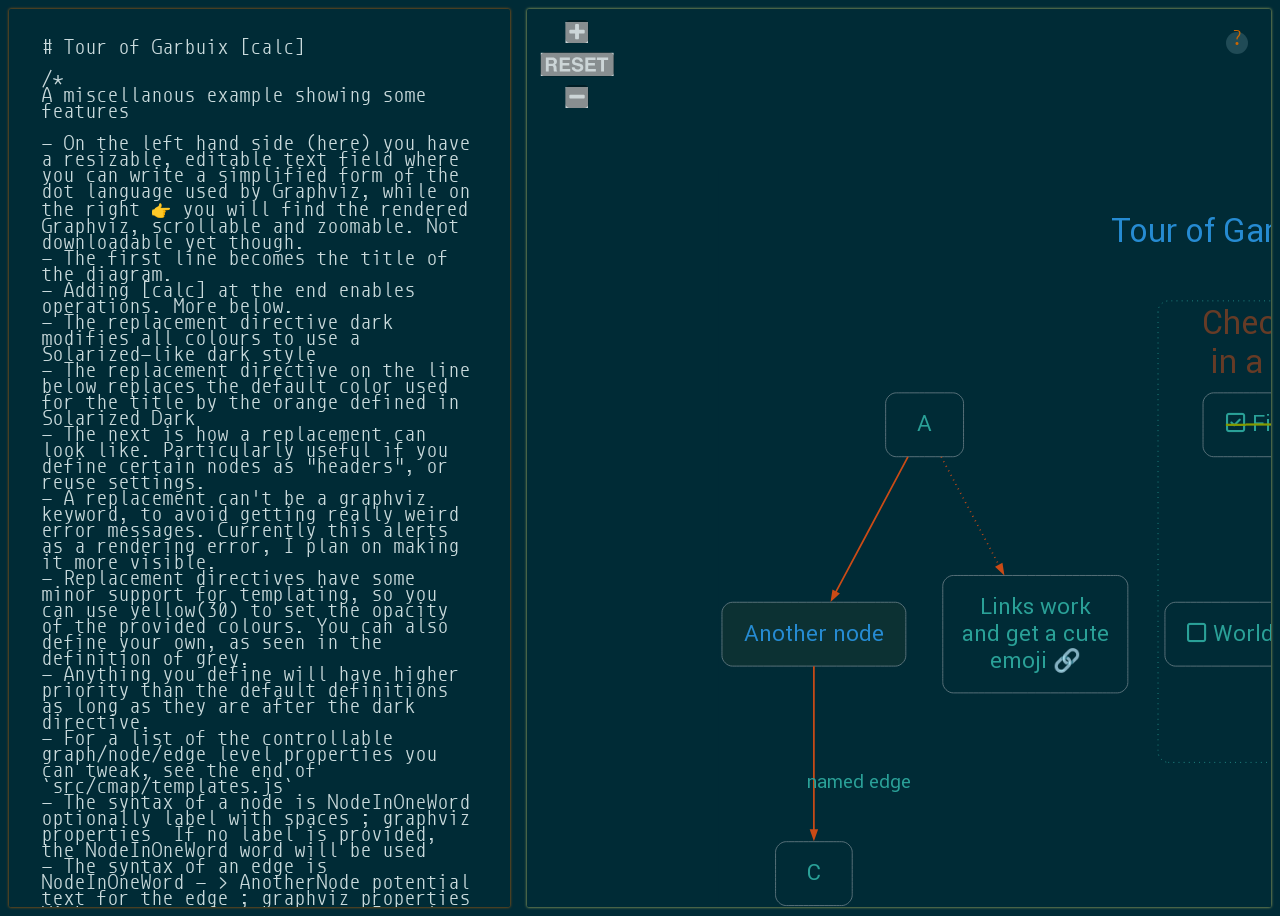
<file: index.html>
<head>
  <meta
    name="viewport"
    content="width=device-width, initial-scale=1.0, maximum-scale=1.0, user-scalable=no"
  />
  <link rel="manifest" href="./manifest.json" />
  <link rel="icon" type="image/png" href="media/icon.png" />
  <link href="src/style.css" rel="stylesheet" />
  <link href="src/metap.css" rel="stylesheet" />
  <link href="fonts/inter.css" rel="stylesheet" />
  <link href="fonts/monoid.css" rel="stylesheet" />
  <link href="fonts/roboto.css" rel="stylesheet" />
  <link rel="stylesheet" href="fonts/reforma.css" />
  <link href="fonts/regular.css" rel="stylesheet" />
  <link href="fonts/solid.css" rel="stylesheet" />
  <script src="lib/mark.js" charset="UTF-8"></script>
  <script src="lib/svgpanzoom.js"></script>
  <script src="lib/interact.min.js"></script>
  <script src="src/jazz/Tone.js"></script>
</head>
<body>
  <div id="quiz-input" style="display: none"></div>
  <div id="suggestions"></div>
  <div id="container"></div>
  <div id="info"></div>
  <script type="module" src="src/main.js"></script>
  <div id="help-button">?</div>
  <div id="help-modal">
    <h1>Garbuix</h1>
    <blockquote>
      From Catalan, tangle or mess.
      <a href="https://github.com/rberenguel/garbuix">Github</a>
    </blockquote>
    <hr />
    <p id="view-only"></p>
    <p>
      On the left hand side <code class="high">&#x261C;</code> you have a
      resizable, editable text field where you can write a simplified form of
      the <code>dot</code> language used by Graphviz, while on the right
      <code class="high">&#x261E;</code> you will find the rendered Graphviz,
      scrollable and zoomable. Not downloadable <i>yet</i> though.
    </p>
    <p>
      If the border of the render turns
      <span style="color: var(--bright-red)">red</span>, it means you have some
      error: press <code>Cmd-G</code> to switch between the main view
      (simplified and rendered) and a view with the generated dot and potential
      errors. You can copy the generated dot and run graphviz locally to
      generate SVGs, PNGs, etc.
    </p>
    <p>
      There is still not a lot of documentation on the syntax, but you can find
      some pointers here:
    </p>
    <ul>
      <li>
        The
        <a
          href="https://github.com/rberenguel/garbuix/tree/gh-pages/examples/main-example.cmap"
          >main-example.cmap</a
        >
        file you get when you start
      </li>
      <li>
        <a
          target="_blank"
          href="https://github.com/rberenguel/garbuix/blob/gh-pages/src/cmap.js#L27"
          >Basic description I used as an initial spec</a
        >
      </li>
      <li>
        <a
          target="_blank"
          href="https://github.com/rberenguel/garbuix/tree/gh-pages/examples"
          >Examples folder: open these and copy-paste on the left side panel to
          see what can be done</a
        >
      </li>
    </ul>
    <p>
      You can save your diagram (with a <code>cmap</code> extension, for
      <i
        ><a href="https://mostlymaths.net/2021/10/concept-maps.html/"
          >concept map</a
        ></i
      >) with <code id="save-thing">Cmd-S</code>, and can load with
      <code id="open-thing">Cmd-O</code>. You can also tell your operating
      system to open any <code>cmap</code> file with Garbuix. You can use
      <code id="menu-thing">Cmd-P</code> to invoke a command palette:
    </p>
    <ul>
      <li>
        <b>Export to clipboard</b>: What it says on the tin, export the
        genreated <code>dot</code> code
      </li>
      <li>
        <b>View only</b>: Enlarge the diagram so it is the only visible thing.
        Refresh the browser to come back for now.
      </li>
      <li><b>Main example</b>: Recover the main example</li>
      <li>
        <b>Quiz</b>: Make some edges and nodes disappear and get asked about
        them with spaced repetition (FSRS algorithm)
      </li>
      <li><b>Jazz</b>: Jazz</li>
    </ul>
    <p>
      If you are not on a Mac, you can use <code>Ctrl</code> everywhere I
      mention <code>Cmd</code> above.
    </p>
    <hr />
    <p style="font-size: 50%">
      Ruben Berenguel, 2025 (see list of used libraries in
      <a href="https://github.com/rberenguel/garbuix">Github</a>)
    </p>
  </div>
  <input type="file" id="filePicker" accept=".cmap" style="display: none" />
  <div id="glass" style="display: none"></div>
</body>
</file>
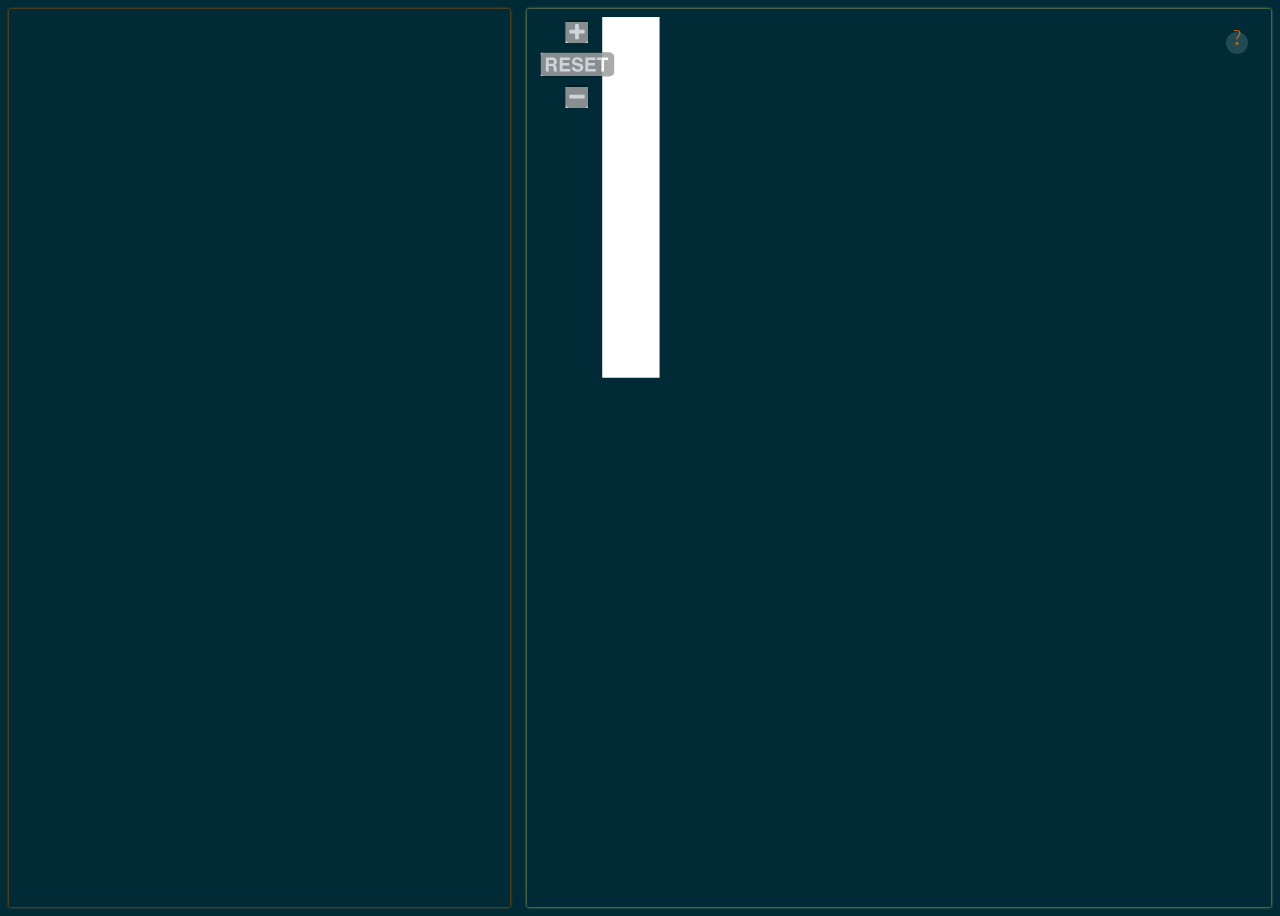
<file: src/index.html>
<head>
  <meta
    name="viewport"
    content="width=device-width, initial-scale=1.0, maximum-scale=1.0, user-scalable=no"
  />
  <link rel="manifest" href="./manifest.json" />
  <link rel="icon" type="image/png" href="../media/icon.png" />
  <link href="./style.css" rel="stylesheet" />
  <link href="../fonts/inter.css" rel="stylesheet" />
  <link href="../fonts/monoid.css" rel="stylesheet" />
  <link href="../fonts/roboto.css" rel="stylesheet" />
  <link href="../fonts/regular.css" rel="stylesheet" />
  <link href="../fonts/solid.css" rel="stylesheet" />
  <script src="../lib/mark.js" charset="UTF-8"></script>
  <script src="../lib/svgpanzoom.js"></script>
  <script src="../lib/interact.min.js"></script>
  <script src="jazz/Tone.js"></script>
</head>
<body>
  <div id="container"></div>
  <div id="modal"></div>
  <script type="module" src="./main.js"></script>
  <div id="help-button">?</div>
  <div id="help-modal">
    <h1>Garbuix</h1>
    <blockquote>
      From Catalan, tangle or mess.
      <a href="https://github.com/rberenguel/garbuix">Github</a>
    </blockquote>
    <hr />
    <p id="view-only"></p>
    <p>
      On the left hand side <code class="high">&#x261C;</code> you have a
      resizable, editable text field where you can write a simplified form of
      the <code>dot</code> language used by Graphviz, while on the right
      <code class="high">&#x261E;</code> you will find the rendered Graphviz,
      scrollable and zoomable. Not downloadable <i>yet</i> though.
    </p>
    <p>
      If the border of the render turns
      <span style="color: var(--bright-red)">red</span>, it means you have some
      error: press <code>Cmd-G</code> to switch between the main view
      (simplified and rendered) and a view with the generated dot and potential
      errors. You can copy the generated dot and run graphviz locally to
      generate SVGs, PNGs, etc.
    </p>
    <p>
      There is still not a lot of documentation on the syntax, but you can find
      some pointers here:
    </p>
    <ul>
      <li>
        The
        <a
          href="https://github.com/rberenguel/garbuix/tree/gh-pages/examples/main-example.cmap"
          >main-example.cmap</a
        >
        file you get when you start
      </li>
      <li>
        <a
          target="_blank"
          href="https://github.com/rberenguel/garbuix/blob/gh-pages/src/cmap.js#L27"
          >Basic description I used as an initial spec</a
        >
      </li>
      <li>
        <a
          target="_blank"
          href="https://github.com/rberenguel/garbuix/tree/gh-pages/examples"
          >Examples folder: open these and copy-paste on the left side panel to
          see what can be done</a
        >
      </li>
    </ul>
    <p>
      You can save your diagram (with a <code>cmap</code> extension, for
      <i
        ><a href="https://mostlymaths.net/2021/10/concept-maps.html/"
          >concept map</a
        ></i
      >) with <code>Cmd-S</code>, and can load with <code>Cmd-O</code>. You can
      also tell your operating system to open any <code>cmap</code> file with
      Garbuix. You can recover the basic example with <code>Cmd-P</code> and
      choosing the obvious option. The other one is for fun, turn on the volume
      and type.
    </p>
    <hr />
    <p style="font-size: 50%">
      Ruben Berenguel, 2025 (see list of used libraries in
      <a href="https://github.com/rberenguel/garbuix">Github</a>)
    </p>
  </div>
</body>
</file>
<file: src/style.css>
:root {
  --dark-background: #002b36;
  --slighty-lighter-dark-background: #204b56;
  --subtly-light-background: #deeef2;
  --subtly-dark-background: #1d1603;
  --light-background: #fdf6e3;
  --gray-text: #a9babc;
  --grey-text: #a9babc;
  --lighter-gray-text: #c9dadc;
  --lighter-grey-text: #c9dadc;
  --subtly-transparent: #a9babc77;
  --bright-orange: #c60;
  --solarized-pink: #d33682;
  --brown: #842;
  --less-bright-yellow: #aa6;
  --bright-yellow: #cc6;
  --bright-blue: #06c;
  --very-bright-red: #c00;
  --bright-red: #c00;
  --cyan: #2aa198;
  --yellow: #b58900;
  --dark-orange: #a60;
  --dark-red: #800;
  --dark-green: #060;
  --green: #090;
}

html {
  scrollbar-color: var(--bright-orange) var(--dark-background); /* Set scrollbar thumb and track color */
  scrollbar-width: thin; /* Set scrollbar width */
}

body {
  background: var(--dark-background) !important;
  font-size: 16px;
  color: var(--lighter-gray-text) !important;
  overflow-x: hidden;
}

#container {
  display: flex; /* Enable flexbox layout */
  height: 100vh;
}

div {
  border-radius: 0.1em;
}

.item {
  margin: 0.1%; /* Add some margin between the divs */
}

#cmap {
  width: 60%;
  box-shadow: 0 0 3px var(--bright-orange); /* Add a shadow */
  padding: 2em;
  overflow: scroll;
  margin-right: 1em;
}

#cmap:focus {
  outline: none; /* Remove default outline */
  box-shadow: 0 0 8px var(--bright-orange); /* Add a shadow */
}

#graphviz {
  box-shadow: 0 0 3px var(--bright-yellow); /* Add a shadow */
  padding: 0.5em;
  width: 100% !important;
  overflow: hidden;
}

#errors {
  box-shadow: 0 0 3px var(--very-bright-red); /* Add a shadow */
  width: 49% !important;
}

#error-name {
  color: var(--bright-red);
  font-size: 130%;
}

#error-name::before {
  content: "\203C\FE0F ";
  padding-right: 1em;
}

#error-message {
  color: var(--bright-orange);
  font-size: 100%;
}

#error-message::before {
  content: "\2139\FE0F ";
  padding-right: 1em;
}

#error-stacktrace {
  color: var(--lighter-gray-text);
  font-size: 80%;
}

#error-stacktrace::before {
  content: "\1F50D ";
  padding-right: 1em;
}

#error-help {
  color: var(--green);
}

#error-help::before {
  content: "\1F4A1 ";
  padding-right: 1em;
}

#source {
  box-shadow: 0 0 3px var(--bright-blue); /* Add a shadow */
  width: 49% !important;
  overflow: scroll;
}

#source {
  display: none;
}

#errors {
  display: none;
}

.source-code {
  white-space: pre-wrap;
  font-family: monoidregular;
  padding: 0.5em;
}

.error {
  border: 2px solid color-mix(in srgb, var(--bright-red) 80%, transparent);
  box-shadow: 0 0 3px var(--bright-red) !important; /* Add a shadow */
}

.line-numbers {
  display: flex;
  flex-direction: column; /* Stack numbers vertically */
  text-align: right; /* Align numbers to the right */
  width: fit-content; /* Make div as narrow as possible */
  min-width: 1em; /* Ensure space for 2-digit numbers with 0.5 font */
  user-select: none;
}

.line-numbers > div {
  /* Line numbers kind of fit well enough to find errors, only */
  font-family: "monoidregular";
  width: fit-content;
  font-size: round(50%, 1px);
  /* Strange magic to get these to fit. It seems min-height adds 1/2 of height only */
  min-height: round(2em, 1px);
  padding-top: round(1em, 1px);
}

.line-numbers > div:nth-child(odd) {
  color: #aaa;
}

.line-numbers > div:nth-child(even) {
  color: #777;
}

mark {
  background: orange;
  color: black;
}

svg .fawesome {
  font-family: "Font Awesome 6 Free Regular";
  font-weight: 100;
  margin-right: 5px;
  fill: #cc6600;
  cursor: default;
}

svg a {
  text-decoration: none;
}

.crossed {
  text-decoration: line-through;
  text-decoration-line: line-through;
  text-decoration-thickness: 0.3em !important; /* does not seem to work in SVG */
  fill: var(
    --bright-orange
  ); /* For some reason shows as black in app mode otherwise, Safari ignores it though */
}

#help-button {
  font-family: monoidregular;
  position: absolute;
  color: var(--bright-orange);
  background-color: var(--slighty-lighter-dark-background);
  top: 2em;
  right: 2em;
  width: 1.4em;
  height: 1.4em;
  text-align: center;
  border-radius: 100%;
  cursor: pointer;
  z-index: 1001;
}

#open-thing {
  cursor: pointer;
}

#save-thing {
  cursor: pointer;
}

#menu-thing {
  cursor: pointer;
}

a {
  color: var(--bright-orange);
}

a:visited {
  color: var(--dark-orange);
}

#help-modal {
  position: fixed;
  font-family: "Inter";
  top: 5vh;
  left: 50%;
  max-height: 80vh;
  overflow-y: scroll;
  transform: translateX(-50%);
  font-size: 1.5em;
  color: var(--grey-text);
  background-color: var(--subtly-dark-background);
  padding: 1em 1em;
  border-radius: 5px;
  z-index: 1001;
  display: none;
}

#view-only {
  border-radius: 0.1em;
}

#view-only > code {
  font-size: 50%;
  margin-top: 0.5em;
}

code {
  font-size: 90%;
  line-height: 1rem;
  font-family: monoidregular;
  color: var(--bright-blue);
}

code.high {
  line-height: 1rem;
  font-size: 180%;
}

/*   */

#suggestions {
  position: fixed;
  top: 3vh;
  left: 30vw;
  font-size: 20px;
  font-family: "monoidregular";
  color: white;
  background-color: rgba(0, 0, 0, 0.7);
  padding: 10px 20px;
  border-radius: 5px;
  display: none;
  z-index: 10;
  max-height: 5em;
  overflow-y: auto;
}

#suggestions div {
  padding: 2px 5px;
  cursor: pointer;
  border-radius: 5px;
}

#info {
  position: absolute;
  right: 2em;
  top: 2em;
  opacity: 1;
  transition: opacity 3s ease-in-out;
  z-index: 10000;
  line-height: 1.5;
  font-weight: 100;
  min-height: fit-content;
  min-width: fit-content;
  overflow: auto;
  font-family: "monoidregular" !important;
  z-index: -10000;
}
/*

info.classList.remove("fades");
  info.innerText = "";

  */
.fades {
  opacity: 0 !important;
  color: var(--dark-background) !important;
  /* I liked the looks of these gradients here: https://codersblock.com/blog/playing-with-infinity-in-css/ */
  background: var(--bright-orange) linear-gradient(45deg, #0006, transparent);
  border: 1px solid var(--bright-orange);
  border-radius: 5px;
  padding: 1em;
  z-index: 10000 !important;
}

#quiz-input {
  border: 1px solid #ccc;
  padding: 10px;
  margin-top: 10px;
  font-family: Arial, sans-serif;
  min-height: 50px;
  background-color: var(--dark-background);
}

#glass {
  position: absolute;
  width: calc(max(100vh, 100vw));
  height: calc(max(100vh, 100vw));
  background-color: transparent;
  overflow: hidden;
  top: 0;
  left: 0;
  z-index: 5;
  backdrop-filter: blur(5px);
  -webkit-backdrop-filter: blur(5px);
}

/* Mark title CSS */

.h1cmap {
  font-size: 1.8rem;
  color: var(--dark-orange);
}

.h2cmap {
  font-size: 1.4rem;
  color: var(--dark-orange);
}

.h3cmap {
  font-size: 1.15rem;
  color: var(--dark-orange);
}

.hrcmap {
  height: 0;
  border-color: var(--cyan);
}
</file>
<file: src/metap.css>
#metap-modal {
  position: fixed;
  font-family: "monoidregular";
  top: 60vh;
  left: 50%;
  transform: translateX(-50%);
  font-size: 1.2rem;
  color: white;
  background-color: rgba(0, 0, 0, 0.7);
  border-radius: 0.5rem;
  padding: 0.5rem;

  z-index: 1001;
  display: none;
}

.metap-modal-row {
  cursor: pointer;
  padding: 0.5rem 1rem;
  border-radius: 0.2rem;
}

.metap-modal-row:hover {
  cursor: pointer;
  background-color: rgba(50, 50, 50, 0.8);
}
</file>
<file: fonts/inter.css>
@font-face {
  font-family: "Inter";
  src: url("./InterDisplay-Regular.woff2") format("woff2");
}
@font-face {
  font-family: "Inter";
  src: url("./InterDisplay-Bold.woff2") format("woff2");
  font-weight: bold;
  font-style: normal;
}
@font-face {
  font-family: "Inter";
  src: url("./InterDisplay-Italic.woff2") format("woff2");
  font-weight: normal;
  font-style: italic;
}
</file>
<file: fonts/monoid.css>
@font-face {
  font-family: "monoidregular";
  src: url("./monoid-regular.woff2") format("woff2");
}
@font-face {
  font-family: "monoidregular";
  src: url("./monoid-bold.woff2") format("woff2");
  font-weight: bold;
  font-style: normal;
}
@font-face {
  font-family: "monoidregular";
  src: url("./monoid-italic.woff2") format("woff2");
  font-weight: normal;
  font-style: italic;
}
</file>
<file: fonts/roboto.css>
@font-face {
  font-family: "roboto";
  src: url("./Roboto-Regular.woff") format("woff");
}
</file>
<file: fonts/reforma.css>
@font-face {
  font-family: "reforma";
  src: url("Reforma1969-Blanca.woff2") format("woff2");
}
@font-face {
  font-family: "reforma-bold";
  src: url("Reforma1969-Negra.woff") format("woff2");
  font-weight: bold;
  font-style: normal;
}
@font-face {
  font-family: "reforma-italic";
  src: url("Reforma1969-BlancaItalica.woff2") format("woff2");
  font-weight: normal;
  font-style: italic;
}
</file>
<file: fonts/regular.css>
/*!
 * Font Awesome Free 6.5.2 by @fontawesome - https://fontawesome.com
 * License - https://fontawesome.com/license/free (Icons: CC BY 4.0, Fonts: SIL OFL 1.1, Code: MIT License)
 * Copyright 2024 Fonticons, Inc.
 */
:root,
:host {
  --fa-style-family-classic: "Font Awesome 6 Free";
  --fa-font-regular: normal 400 1em/1 "Font Awesome 6 Free";
}

@font-face {
  font-family: "Font Awesome 6 Free Regular";
  font-style: normal;
  font-weight: 400;
  font-display: block;
  src:
    url("fa-regular-400.woff2") format("woff2"),
    url("fa-regular-400.ttf") format("truetype");
}

.far,
.fa-regular {
  font-weight: 400;
}
</file>
<file: fonts/solid.css>
/*!
 * Font Awesome Free 6.5.2 by @fontawesome - https://fontawesome.com
 * License - https://fontawesome.com/license/free (Icons: CC BY 4.0, Fonts: SIL OFL 1.1, Code: MIT License)
 * Copyright 2024 Fonticons, Inc.
 */
:root,
:host {
  --fa-style-family-classic: "Font Awesome 6 Free";
  --fa-font-solid: normal 900 1em/1 "Font Awesome 6 Free";
}

@font-face {
  font-family: "Font Awesome 6 Free Solid";
  font-style: normal;
  font-weight: 900;
  font-display: block;
  src:
    url("./fa-solid-900.woff2") format("woff2"),
    url("./fa-solid-900.ttf") format("truetype");
}

.fas,
.fa-solid {
  font-weight: 900;
}
</file>
